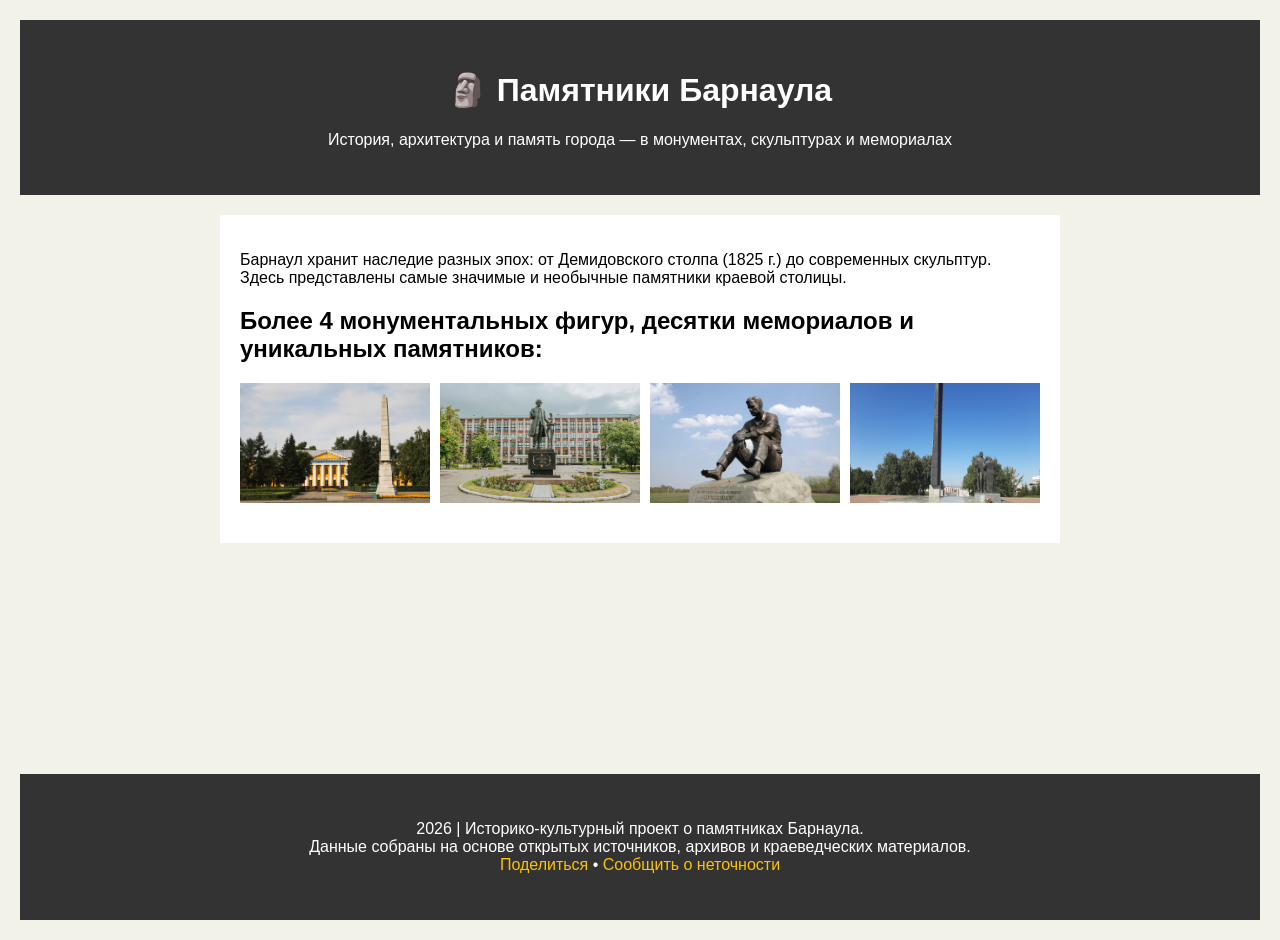
<file: index.html>
<!DOCTYPE html>
<html lang="ru">
<head>
    <meta charset="UTF-8">
    <meta name="viewport" content="width=device-width, initial-scale=1.0">
    <title>Памятники Барнаула — история города в бронзе и камне</title>
    <meta name="description" content="Самые известные и значимые памятники Барнаула: история, описание, местоположение. Демидовский столп, Шукшин, Ползунов, мемориалы и необычные скульптуры.">
    <meta name="keywords" content="Барнаул, памятники, скульптуры, монументы, история, достопримечательности, Алтайский край">
    <link rel="stylesheet" href="style.css">
</head>
<body>

<header class="hero">
    <h1>🗿 Памятники Барнаула</h1>
    <p>История, архитектура и память города — в монументах, скульптурах и мемориалах</p>
</header>

<main class="main-content">
    <div class="intro">
        <p>Барнаул хранит наследие разных эпох: от Демидовского столпа (1825 г.) до современных скульптур. Здесь представлены самые значимые и необычные памятники краевой столицы.</p>
    </div>
    <h2>Более 4 монументальных фигур, десятки мемориалов и уникальных памятников:</h2>
    
    <div class="filter-bar">
        <img src="Демидовская_площадь.jpg" alt="Демидовская площадь">
        <img src="5e67c1378318d60621d2bd3ef5ce18ee.jpg" alt="Памятник Ползунову">
        <img src="none-415083389.webp" alt="Памятник Шукшину">
        <img src="orig (1).jpeg" alt="Мемориал Славы">    
    </div>
</main>

<footer class="footer">
    <p>2026 | Историко-культурный проект о памятниках Барнаула.<br>
    Данные собраны на основе открытых источников, архивов и краеведческих материалов.<br>
    <a href="catalog.html">Поделиться</a> • <a href="about.html">Сообщить о неточности</a></p>
</footer>

</body>
</html>
</file>
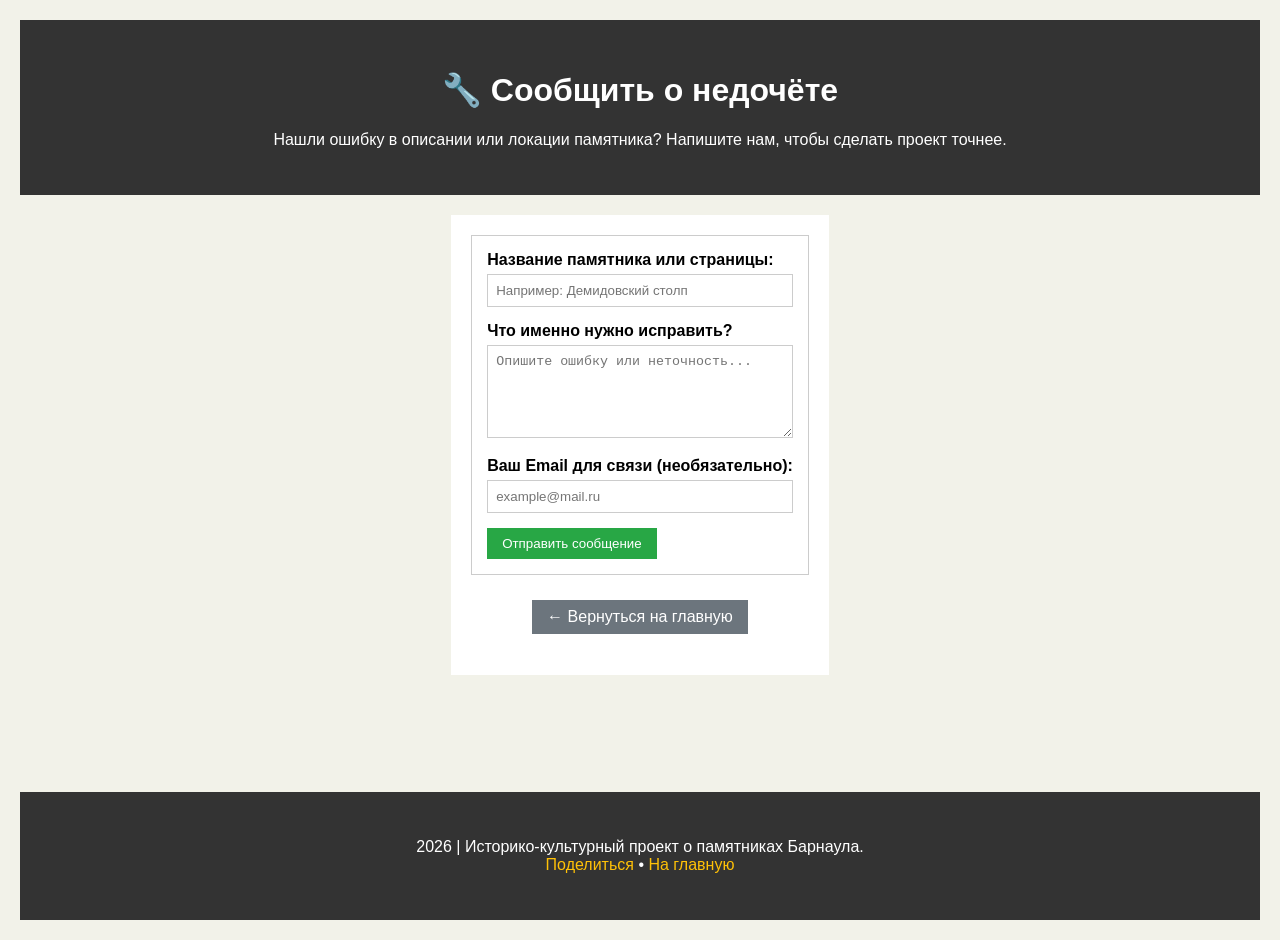
<file: about.html>
<!DOCTYPE html>
<html lang="ru">
<head>
    <meta charset="UTF-8">
    <meta name="viewport" content="width=device-width, initial-scale=1.0">
    <title>Сообщить о неточности — Памятники Барнаула</title>
    <link rel="stylesheet" href="style.css">
</head>
<body>
    <header class="hero">
        <h1>🔧 Сообщить о недочёте</h1>
        <p>Нашли ошибку в описании или локации памятника? Напишите нам, чтобы сделать проект точнее.</p>
    </header>

    <main class="main-content">
        <div class="share-card">
            <form action="#" method="POST">
                <div style="margin-bottom: 15px;">
                    <label style="display: block; margin-bottom: 5px; font-weight: bold;">Название памятника или страницы:</label>
                    <input type="text" placeholder="Например: Демидовский столп" required style="width: 100%; padding: 8px; box-sizing: border-box; border: 1px solid #ccc;">
                </div>

                <div style="margin-bottom: 15px;">
                    <label style="display: block; margin-bottom: 5px; font-weight: bold;">Что именно нужно исправить?</label>
                    <textarea placeholder="Опишите ошибку или неточность..." rows="5" required style="width: 100%; padding: 8px; box-sizing: border-box; border: 1px solid #ccc; resize: vertical;"></textarea>
                </div>

                <div style="margin-bottom: 15px;">
                    <label style="display: block; margin-bottom: 5px; font-weight: bold;">Ваш Email для связи (необязательно):</label>
                    <input type="email" placeholder="example@mail.ru" style="width: 100%; padding: 8px; box-sizing: border-box; border: 1px solid #ccc;">
                </div>

                <button type="submit" class="share-btn download-btn" style="margin: 0;">Отправить сообщение</button>
            </form>
        </div>

        <p style="text-align: center; margin-top: 20px;">
            <a href="index.html" class="share-btn" style="background: #6c757d; text-decoration: none;">← Вернуться на главную</a>
        </p>
    </main>

    <footer class="footer">
        <p>2026 | Историко-культурный проект о памятниках Барнаула.<br>
        <a href="catalog.html">Поделиться</a> • <a href="index.html">На главную</a></p>
    </footer>
</body>
</html>
</file>
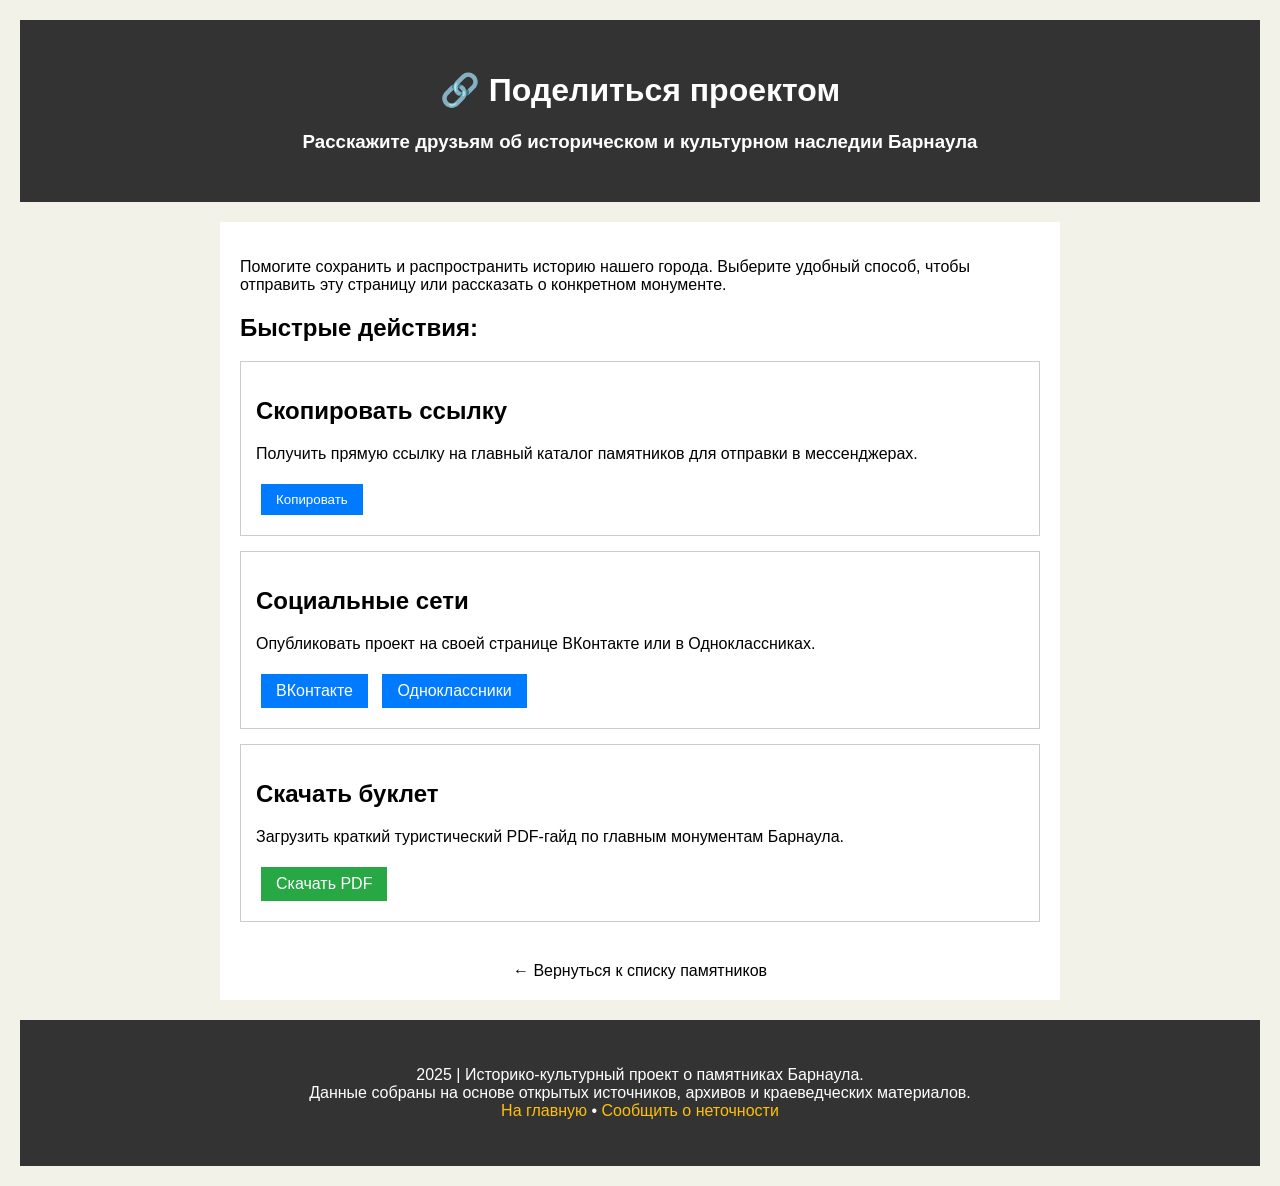
<file: catalog.html>
<!DOCTYPE html>
<html lang="ru">
<head>
    <meta charset="UTF-8">
    <meta name="viewport" content="width=device-width, initial-scale=1.0">
    <title>Поделиться материалом — Памятники Барнаула</title>
    <meta name="description" content="Поделитесь информацией о памятниках и культурном наследии Барнаула в социальных сетях или скопируйте ссылку.">
    <link rel="stylesheet" href="style.css">
</head>
<body>

<header class="hero">
    <h1 class="hero1">🔗 Поделиться проектом</h1>
    <h3>Расскажите друзьям об историческом и культурном наследии Барнаула</h3>
</header>

<main class="main-content">
    <div class="intro">
        <p>Помогите сохранить и распространить историю нашего города. Выберите удобный способ, чтобы отправить эту страницу или рассказать о конкретном монументе.</p>
    </div>

    <h2 class="section-title">Быстрые действия:</h2>

   
    <div class="share-grid">
        <article class="share-card">
            <div class="share-info">
                <h2>Скопировать ссылку</h2>
                <p>Получить прямую ссылку на главный каталог памятников для отправки в мессенджерах.</p>
                <button class="share-btn" onclick="navigator.clipboard.writeText(window.location.origin);">Копировать</button>
            </div>
        </article>

        <article class="share-card">
            <div class="share-info">
                <h2>Социальные сети</h2>
                <p>Опубликовать проект на своей странице ВКонтакте или в Одноклассниках.</p>
                <div class="social-buttons">
                    <a href="https://vk.com" class="share-link-vk">ВКонтакте</a>
                    <a href="https://ok.ru"  class="share-link-ok">Одноклассники</a>
                </div>
            </div>
        </article>

        <article class="share-card">
            <div class="share-info">
                <h2>Скачать буклет</h2>
                <p>Загрузить краткий туристический PDF-гайд по главным монументам Барнаула.</p>
                <a href="#" class="share-btn download-btn">Скачать PDF</a>
            </div>
        </article>
    </div>

    
    <div style="text-align: center; margin-top: 40px;">
        <a href="index.html" class="back-link">← Вернуться к списку памятников</a>
    </div>
</main>

<footer class="footer">
    <p>2025 | Историко-культурный проект о памятниках Барнаула.<br>
    Данные собраны на основе открытых источников, архивов и краеведческих материалов.<br>
    <a href="index.html">На главную</a> • <a href="about.html">Сообщить о неточности</a></p>
</footer>

</body>
</html>
</file>
<file: style.css>
body {
    font-family: Arial, sans-serif;
    margin: 0;
    padding: 20px;
    background: #f2f2e9; 
    display: flex;
    flex-direction: column;
    min-height: 100vh; 
}

.hero1 {
    display: flex;
    justify-content: center;
}
.hero, .footer {
    background: #333;
    color: white;
    text-align: center;
    padding: 30px;
}

.footer {
    margin-top: auto; 
}

.footer a {
    color: #ffc107;
    text-decoration: none;
}

.footer a:hover {
    text-decoration: underline; 
}

.h1 {
    display: flex;
    justify-content: center;
}

.a{
    height: 400px;
    width: 500px;
}
.main-content {
    max-width: 800px;
    margin: 20px auto;
    padding: 20px;
    background: white;
}
.filter-bar {
    display: flex;
    gap: 10px;
    margin: 20px 0;
}

.filter-bar img {
    width: 25%;
    height: 120px;
    object-fit: cover;
}
.share-card {
    border: 1px solid #ccc;
    padding: 15px;
    margin-bottom: 15px;
    background: #fff;
}
.share-btn, .share-link-vk, .share-link-ok {
    display: inline-block;
    padding: 8px 15px;
    margin: 5px;
    color: white;
    background: #007bff;
    text-decoration: none;
    border: none;
    cursor: pointer;
}
.download-btn {
    background: #28a745;
}
a{
    text-decoration: none;
    color: black; 
}
/* Стили для формы обратной связи */
.form-group {
    margin-bottom: 15px;
}

.form-group label {
    display: block;
    margin-bottom: 5px;
    font-weight: bold;
}

.form-feedback input[type="text"],
.form-feedback input[type="email"],
.form-feedback textarea {
    width: 100%;
    padding: 8px;
    box-sizing: border-box;
    border: 1px solid #ccc;
}

.form-feedback textarea {
    resize: vertical;
}

.form-submit-btn {
    margin: 0;
}


.back-link-container {
    text-align: center;
    margin-top: 20px;
}

.back-btn {
    background: #6c757d;
    text-decoration: none;
}
</file>
